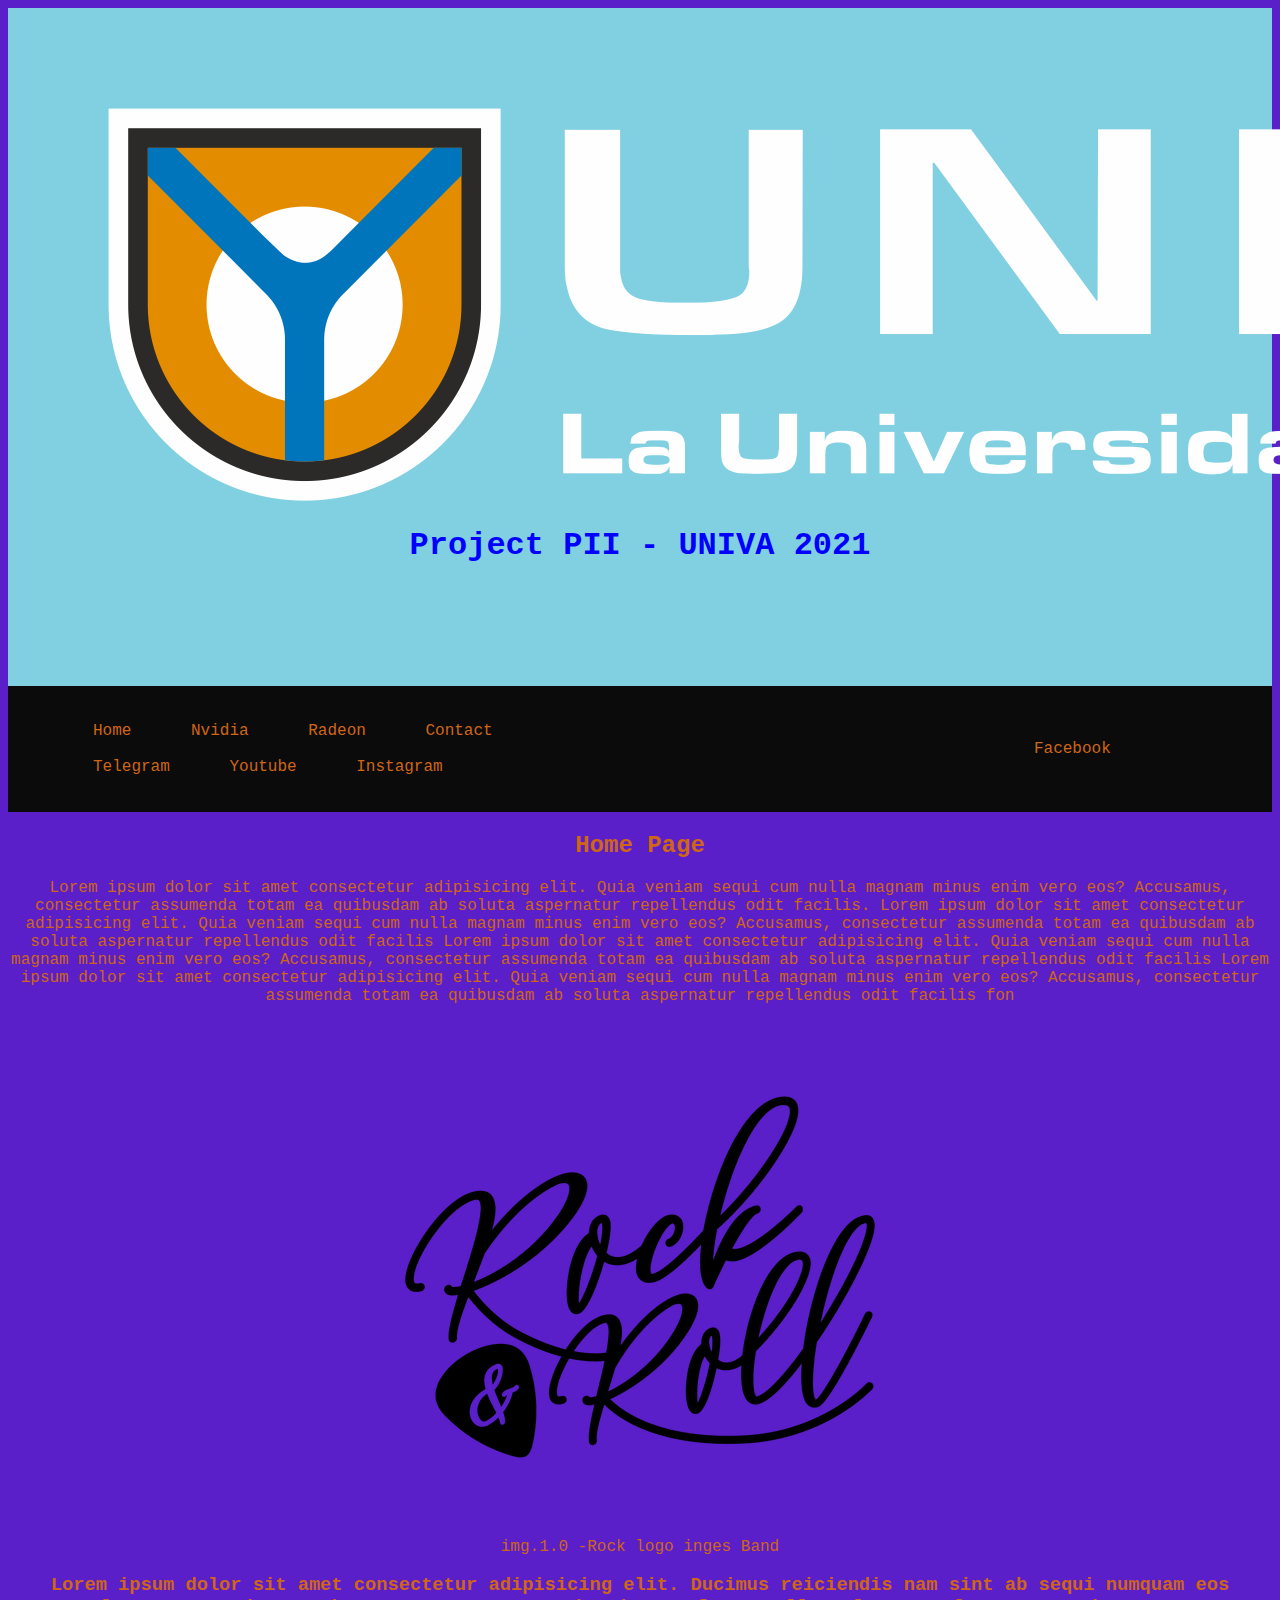
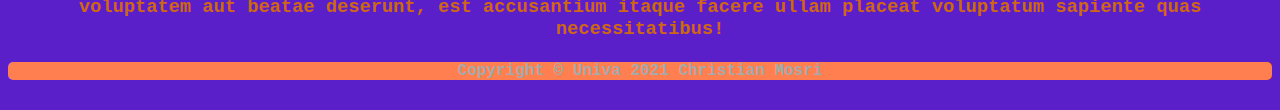
<file: index.html>
<!DOCTYPE html>
<html lang="en">
 
<head>
    <meta charset="UTF-8">
    <title>PII-221-2UNIVA</title>
   <link rel="stylesheet" href="mystyle.css">
    <link rel="preconnect" href="https://fonts.gstatic.com">
<link href="https://fonts.googleapis.com/css2?family=Montserrat:ital,wght@1,500&display=swap" rel="stylesheet">
</head>
<body>
    <header>
        <img src="Imagenes/univa-logo-png.png" alt="logouniva">
        <h1>Project PII - UNIVA 2021</h1>
    </header>
    <nav>
        <ul>
            <li>Home</li>
            <li>Nvidia</li>
            <li>Radeon</li>
            <li>Contact</li>
            &nbsp;&nbsp;&nbsp;&nbsp;&nbsp;&nbsp;&nbsp;&nbsp;&nbsp;&nbsp;&nbsp;&nbsp;&nbsp;&nbsp;&nbsp;&nbsp;&nbsp;&nbsp;&nbsp;&nbsp;&nbsp;&nbsp;&nbsp;&nbsp;&nbsp;&nbsp;&nbsp;&nbsp;&nbsp;&nbsp;&nbsp;&nbsp;&nbsp;&nbsp;&nbsp;&nbsp;&nbsp;&nbsp;&nbsp;&nbsp;&nbsp;&nbsp;&nbsp;&nbsp;&nbsp;&nbsp;&nbsp;&nbsp;&nbsp;&nbsp;&nbsp;&nbsp;&nbsp;&nbsp;&nbsp;&nbsp;&nbsp;&nbsp;&nbsp;&nbsp;&nbsp;&nbsp;&nbsp;&nbsp;&nbsp;&nbsp;&nbsp;&nbsp;&nbsp;&nbsp;&nbsp;&nbsp;&nbsp;&nbsp;&nbsp;&nbsp;&nbsp;&nbsp;&nbsp;&nbsp;&nbsp;&nbsp;&nbsp;&nbsp;&nbsp;&nbsp;&nbsp;&nbsp;&nbsp;&nbsp;&nbsp;&nbsp;&nbsp;&nbsp;&nbsp;&nbsp;&nbsp;
            <li>Facebook</li>
            <li>Telegram</li>
            <li>Youtube</li>
            <li>Instagram</li>
            <div class="redes-sociales">
                      
         </div>             
        </ul>

    </nav>
    <section>
        <div>
            <h2>Home Page</h2>
            <div class="main-text">

            </div>
            <p>Lorem ipsum dolor sit amet consectetur adipisicing elit. Quia veniam sequi cum nulla magnam minus enim vero eos? Accusamus, consectetur assumenda totam ea quibusdam ab soluta aspernatur repellendus odit facilis.
                Lorem ipsum dolor sit amet consectetur adipisicing elit. Quia veniam sequi cum nulla magnam minus enim vero eos? Accusamus, consectetur assumenda totam ea quibusdam ab soluta aspernatur repellendus odit facilis
                Lorem ipsum dolor sit amet consectetur adipisicing elit. Quia veniam sequi cum nulla magnam minus enim vero eos? Accusamus, consectetur assumenda totam ea quibusdam ab soluta aspernatur repellendus odit facilis
                Lorem ipsum dolor sit amet consectetur adipisicing elit. Quia veniam sequi cum nulla magnam minus enim vero eos? Accusamus, consectetur assumenda totam ea quibusdam ab soluta aspernatur repellendus odit facilis
                fon
            </p>
            <figure>
                <img src="Imagenes\Logorock.png" alt="Logorock">
                <figcaption>img.1.0 -Rock logo inges Band</figcaption>
      </figure>
        </div>
        <article id="secondary-text">
        
            <h3>Lorem ipsum dolor sit amet consectetur adipisicing elit. Ducimus reiciendis nam sint ab sequi numquam eos voluptatem aut beatae deserunt, est accusantium itaque facere ullam placeat voluptatum sapiente quas necessitatibus!</h3>
        </article>
    </section>
    <footer>
        <h4>Copyright &copy; Univa 2021 Christian Mosri</h4>
    </footer>
</body>
 
</html>
</file>
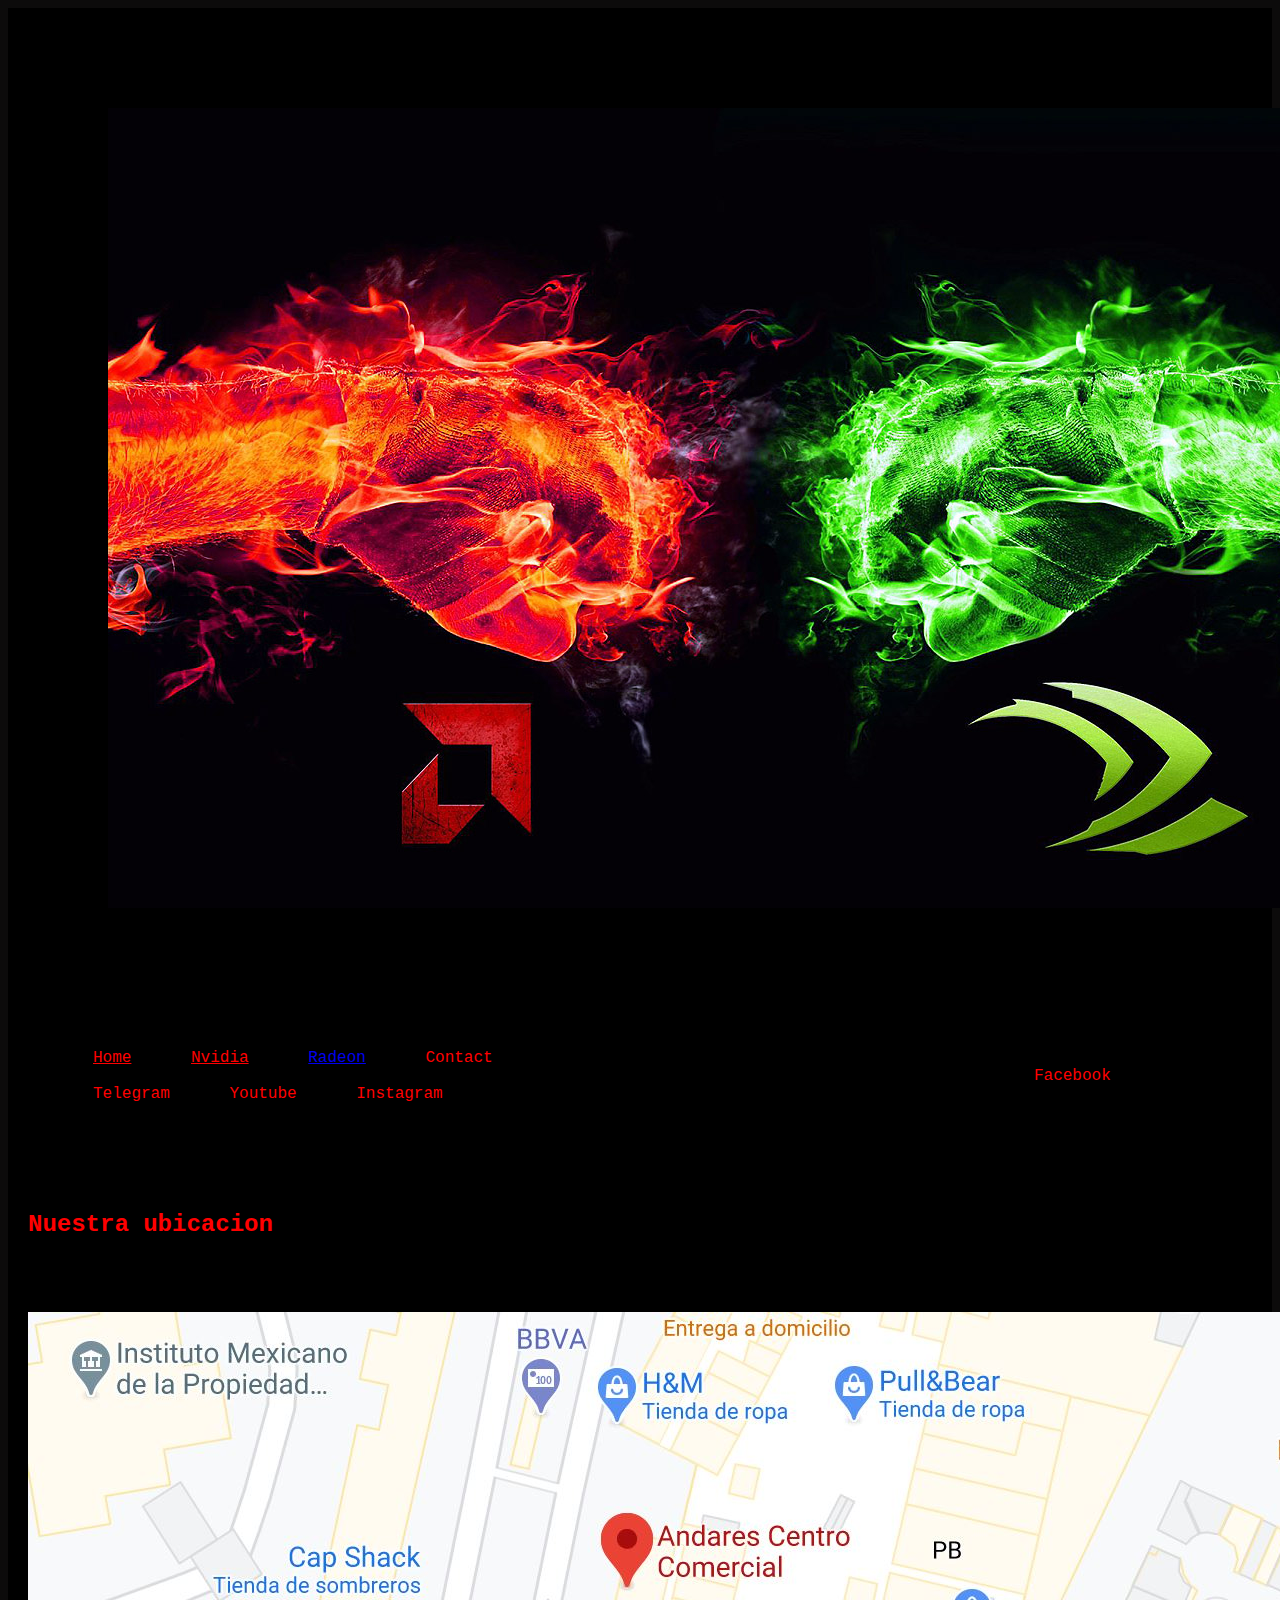
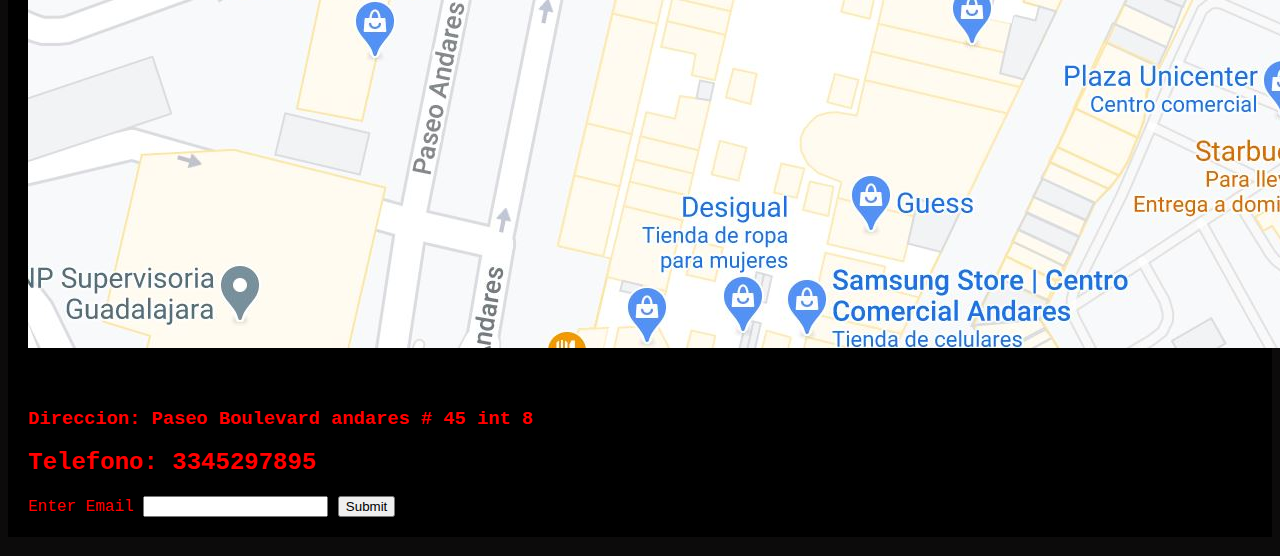
<file: contact.html>
<!DOCTYPE html>
<html lang="en">
<head>
    <meta charset="UTF-8">
    <meta http-equiv="X-UA-Compatible" content="IE=edge">
    <meta name="viewport" content="width=device-width, initial-scale=1.0">
    <link href="contactoStyle.css" rel="stylesheet">
    <title>Document</title>
</head>
<body>
    <header>
        <img src="Imagenes\banner-contacto.png" alt="banner-contacto">
    </header>
    <nav>
        <ul>
            <li> <a href="index.html"style="color:#FF0000;"NOTE>Home</li></a>
            <li><a  href="Nvidia.html"style="color:#FF0000;"NOTE>Nvidia</li></a>
            <li> <a href="radeon.html"style="color:#FF0000);"NOTE>Radeon</li></a>
            <li>Contact</li>
            &nbsp;&nbsp;&nbsp;&nbsp;&nbsp;&nbsp;&nbsp;&nbsp;&nbsp;&nbsp;&nbsp;&nbsp;&nbsp;&nbsp;&nbsp;&nbsp;&nbsp;&nbsp;&nbsp;&nbsp;&nbsp;&nbsp;&nbsp;&nbsp;&nbsp;&nbsp;&nbsp;&nbsp;&nbsp;&nbsp;&nbsp;&nbsp;&nbsp;&nbsp;&nbsp;&nbsp;&nbsp;&nbsp;&nbsp;&nbsp;&nbsp;&nbsp;&nbsp;&nbsp;&nbsp;&nbsp;&nbsp;&nbsp;&nbsp;&nbsp;&nbsp;&nbsp;&nbsp;&nbsp;&nbsp;&nbsp;&nbsp;&nbsp;&nbsp;&nbsp;&nbsp;&nbsp;&nbsp;&nbsp;&nbsp;&nbsp;&nbsp;&nbsp;&nbsp;&nbsp;&nbsp;&nbsp;&nbsp;&nbsp;&nbsp;&nbsp;&nbsp;&nbsp;&nbsp;&nbsp;&nbsp;&nbsp;&nbsp;&nbsp;&nbsp;&nbsp;&nbsp;&nbsp;&nbsp;&nbsp;&nbsp;&nbsp;&nbsp;&nbsp;&nbsp;&nbsp;&nbsp;
            <li>Facebook</li>
            <li>Telegram</li>
            <li>Youtube</li>
            <li>Instagram</li>
            <div class="redes-sociales">
                      
         </div>             
        </ul>

        <section>
            <br><br><br><br><h2>Nuestra ubicacion</h2>
            <br><br><br>
            <img src="Imagenes\locacion.png" alt="locacion">
            <br><br><br>
            <h3>Direccion: Paseo Boulevard andares # 45 int 8 </h3>

    
            <h2>Telefono: 3345297895</h2>
            <form>
                <label>Enter Email</label>
                <input type="email" name="email" id="email"/>
                <input type="submit" name="submit" id="submit"/>
            </form>

        </section>


    </nav>
    
</body>
</html>
</file>
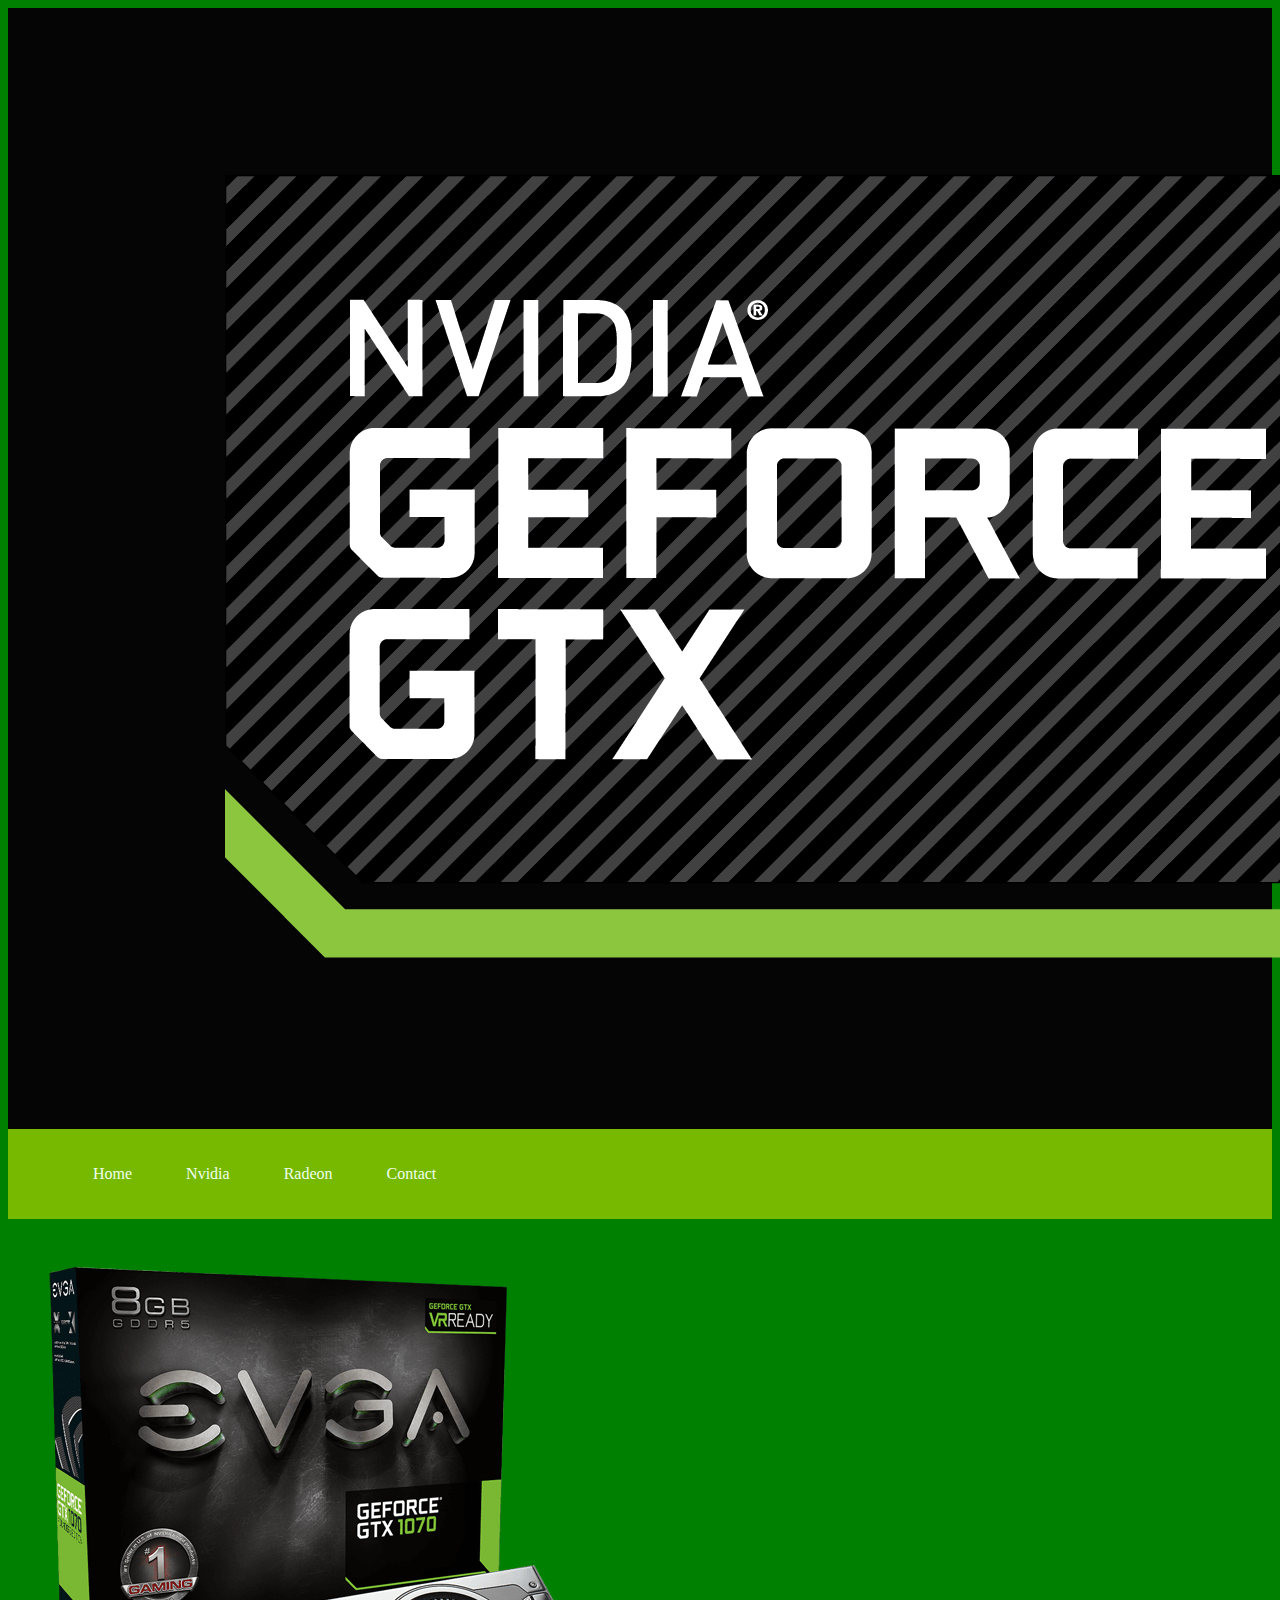
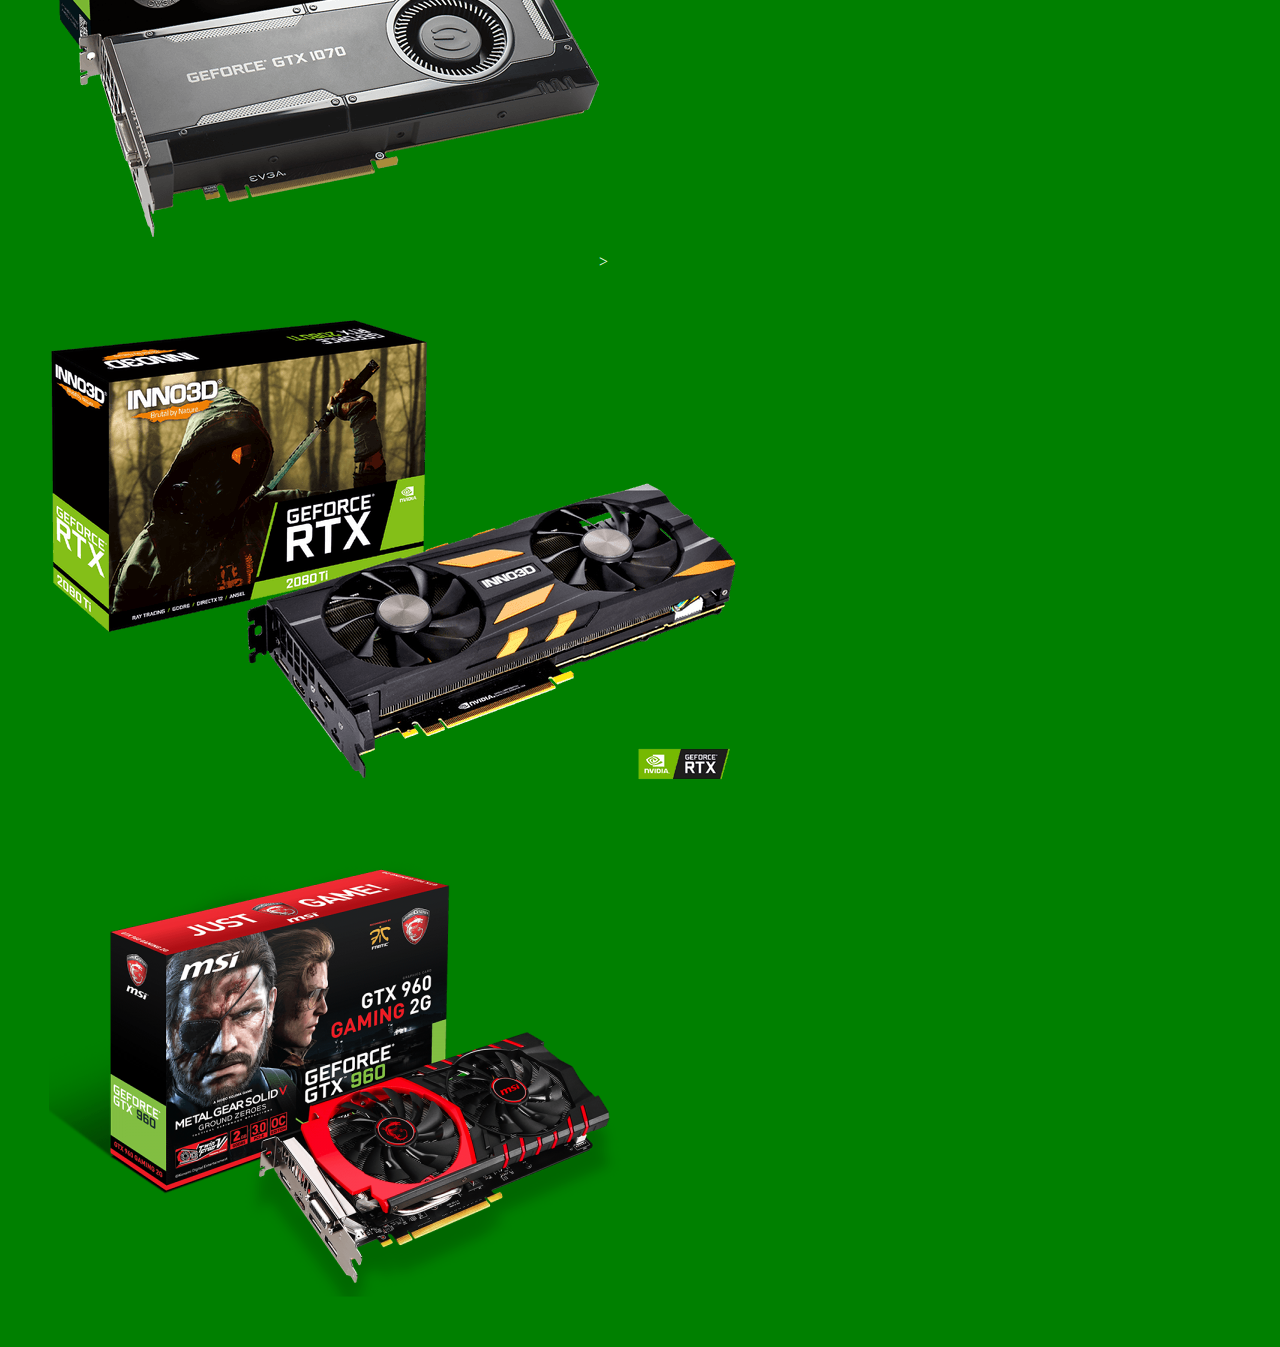
<file: Nvidia.html>
<!DOCTYPE html>
<html lang="en">
    <head>
        <title></title>
        <meta charset="UTF-8">
        <meta name="viewport" content="width=device-width, initial-scale=1">
        <link href="nvidiaStyle.css" rel="stylesheet">
    </head>
    <body>
        <header>
            <img src="Imagenes\nvidia-logo.png" alt="logo-nvidia">
        </header>
    
            <nav>
            <ul>
            <li>Home</li>
            <li>Nvidia</li>
            <li>Radeon</li>
            <li>Contact</li>
             </ul>
             </nav>
            
            <div class="tarjetas-video">
                <ul>
                <p><img src="Imagenes\nivida-1070.png" alt="tarjeta-1070" VSPACE="30">> </p> 
                <p><img src="Imagenes\nvidia-2080.png" alt="tarjeta-2080" VSPACE="30"></p>
                <p><img src="Imagenes\nivida-red.png" alt="tarjeta-red"VSPACE="30"></p>
                </ul>
            </div>
            
            
    </body>
</html>
</file>
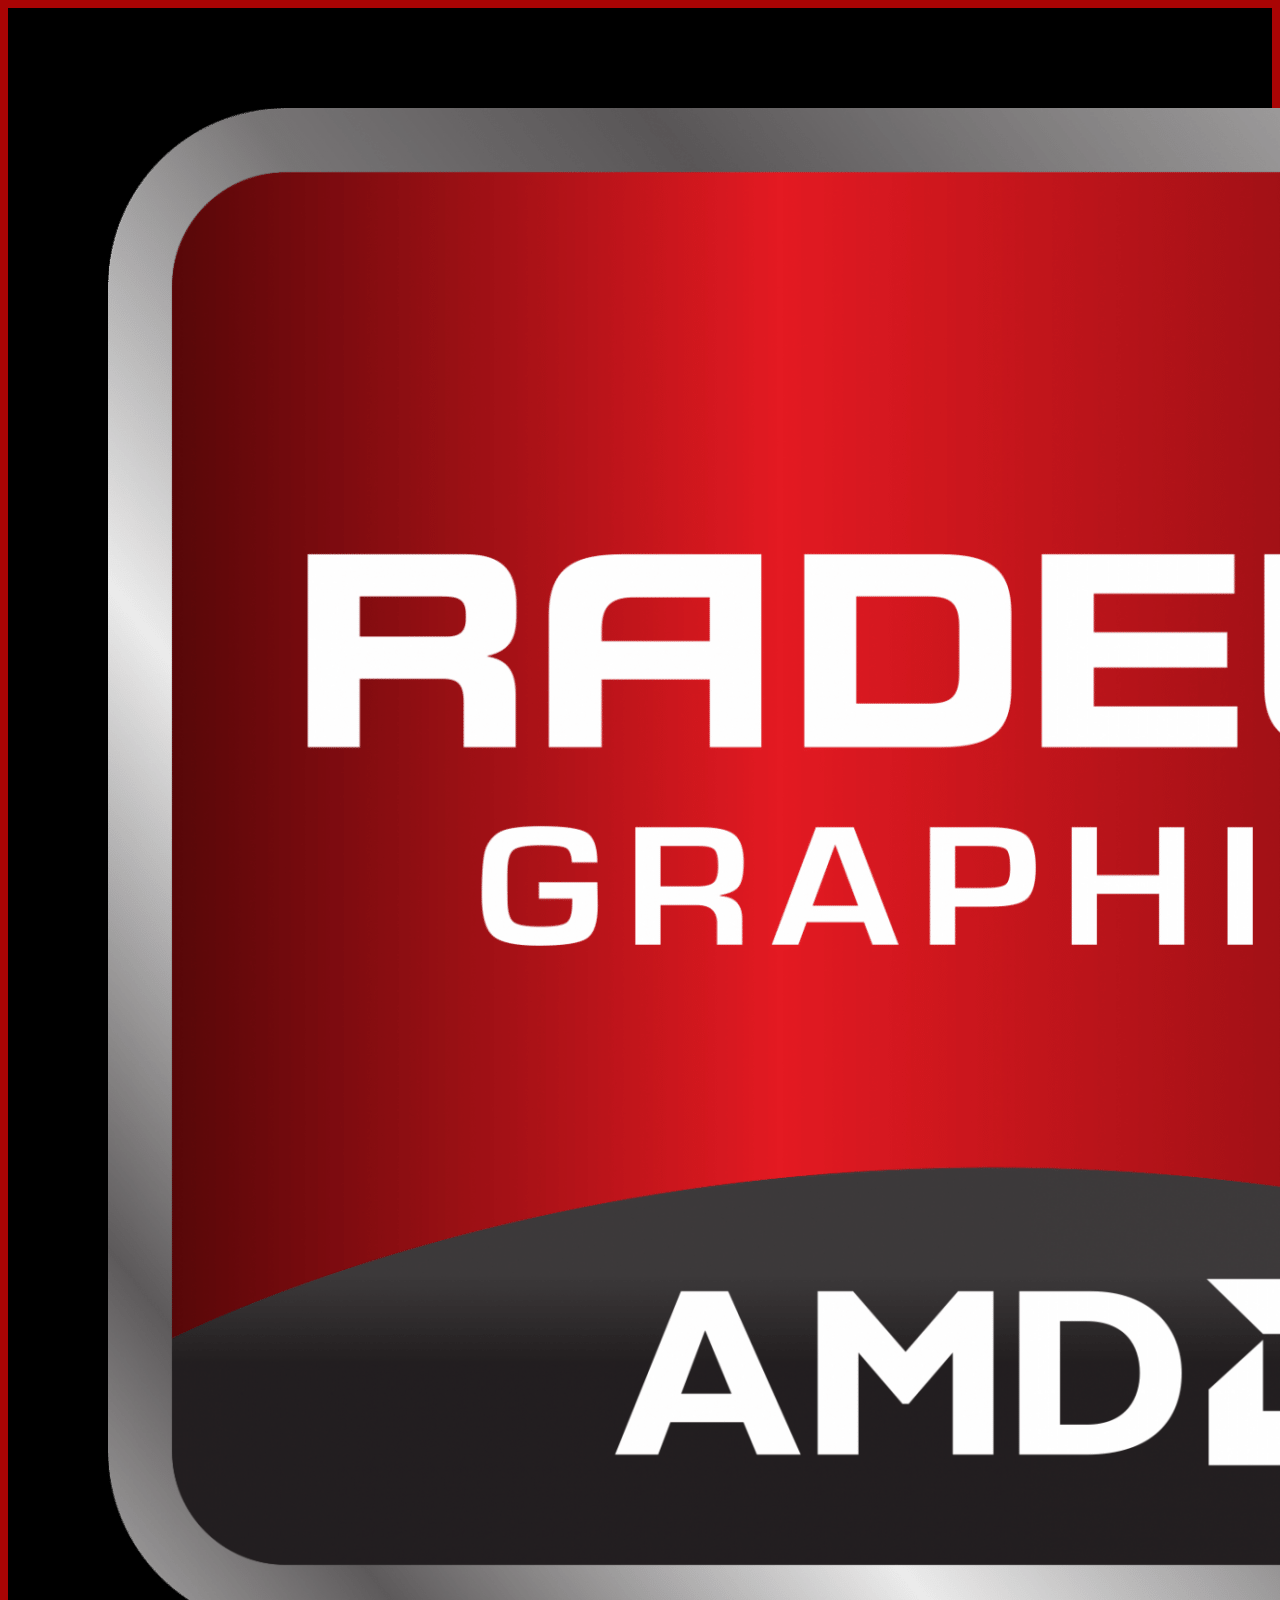
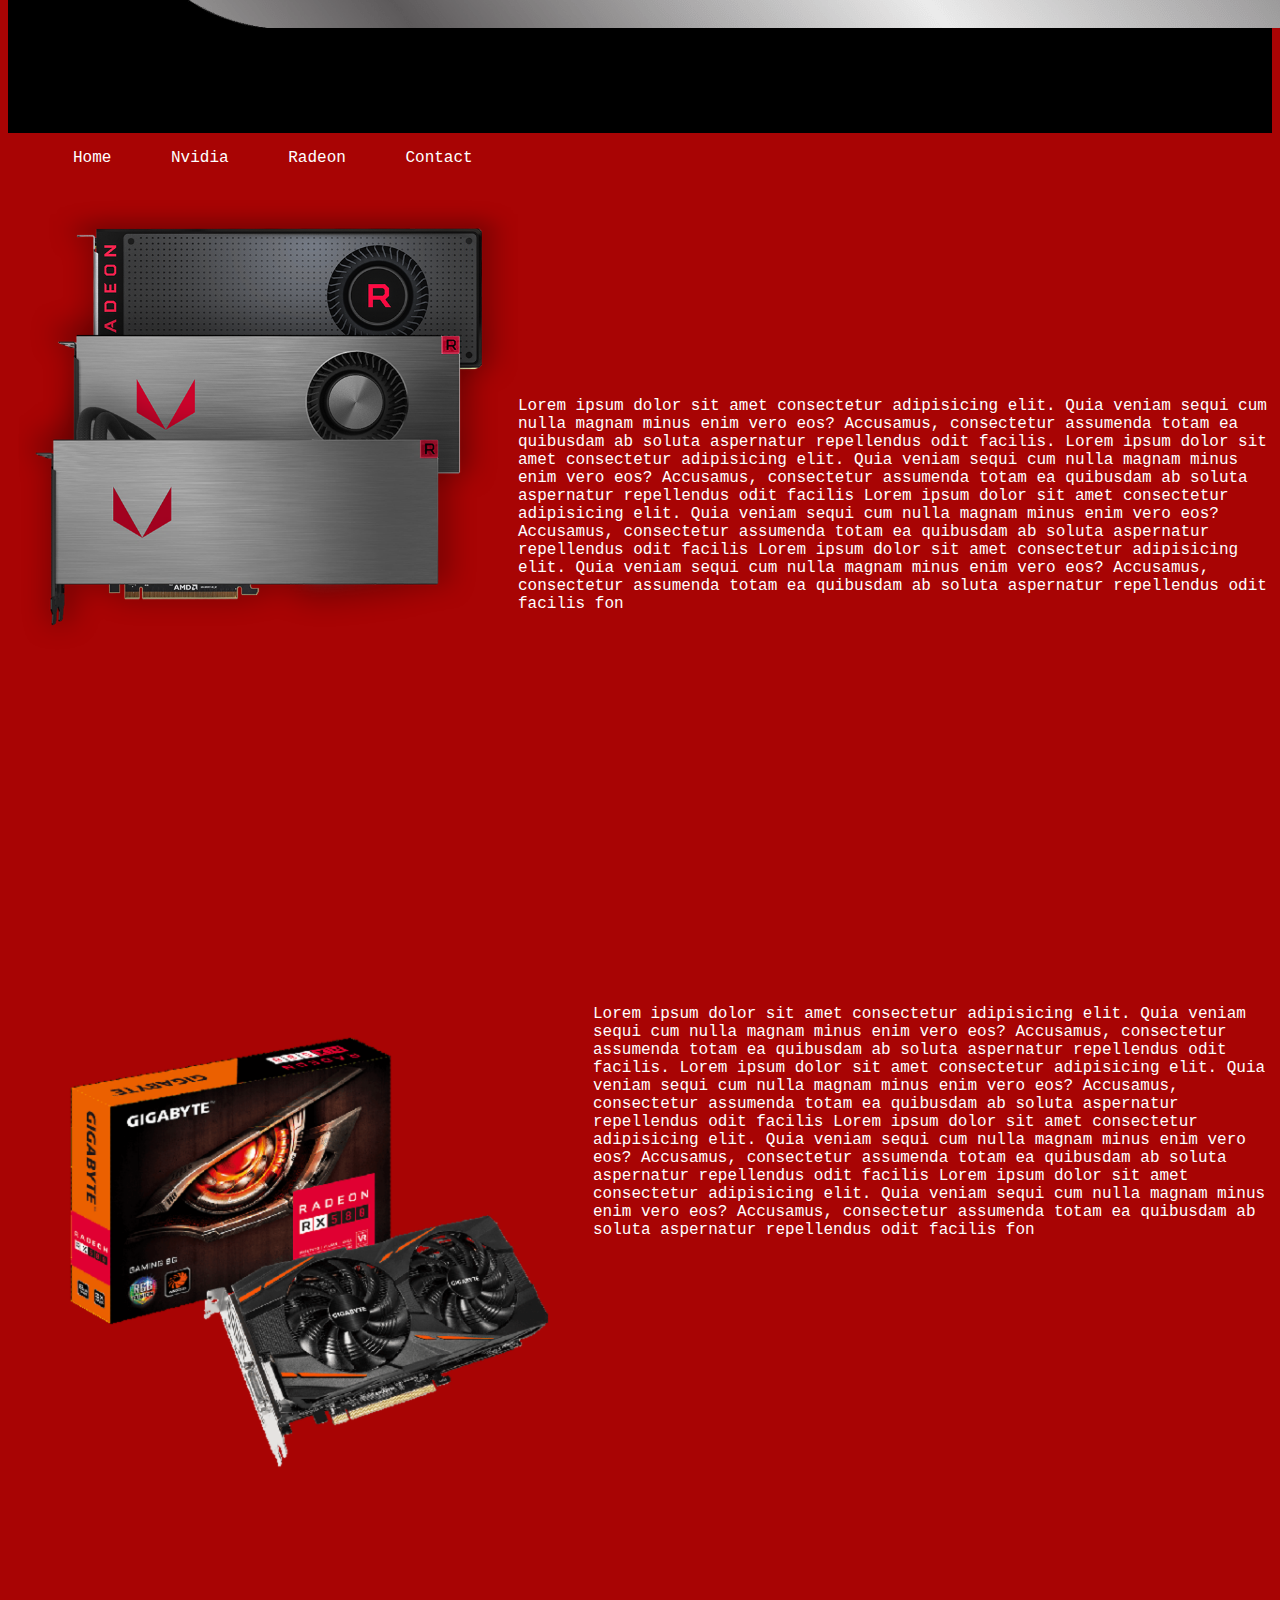
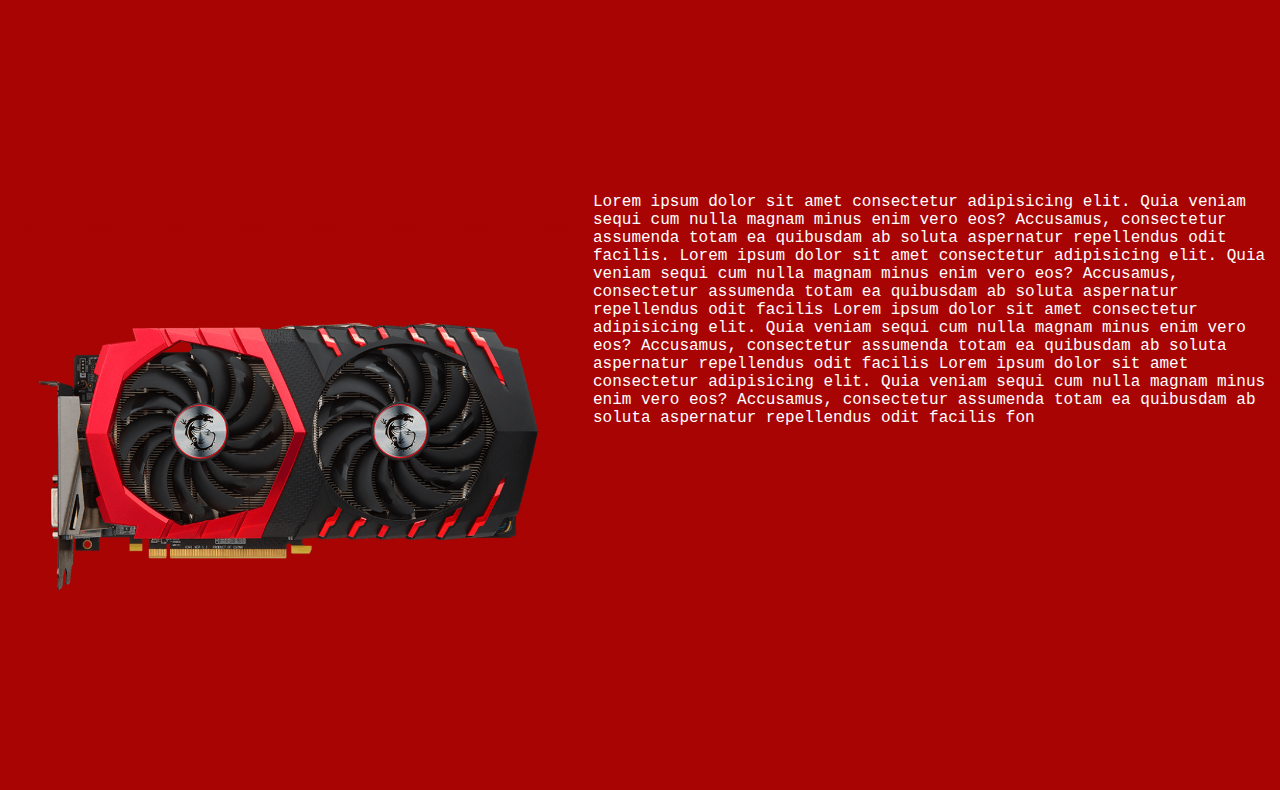
<file: radeon.html>
<!DOCTYPE html>
<html lang="en">
    <head>
        <title></title>
        <meta charset="UTF-8">
        <meta name="viewport" content="width=device-width, initial-scale=1">
        <link href="radeonStyle.css" rel="stylesheet">
    </head>
    <body>
        <header>
            <img src="Imagenes\radeon-logo.png" alt="logo-radeon">
        </header>
    
            <nav>
            <ul>
            <li>Home</li>
            <li>Nvidia</li>
            <li>Radeon</li>
            <li>Contact</li>
             </ul>
             </nav>
            
            <div class="tarjetas-video">
            
                    <div>
                        <p style="float:left" id=radeon-vega> <img src="Imagenes\radeon-vega.png" alt="tarjeta-1070"></p>
                        <br><br><br><br><br><br><br><br><br><br><br>
                    <p>    Lorem ipsum dolor sit amet consectetur adipisicing elit. Quia veniam sequi cum nulla magnam minus enim vero eos? Accusamus, consectetur assumenda totam ea quibusdam ab soluta aspernatur repellendus odit facilis.
                            Lorem ipsum dolor sit amet consectetur adipisicing elit. Quia veniam sequi cum nulla magnam minus enim vero eos? Accusamus, consectetur assumenda totam ea quibusdam ab soluta aspernatur repellendus odit facilis
                            Lorem ipsum dolor sit amet consectetur adipisicing elit. Quia veniam sequi cum nulla magnam minus enim vero eos? Accusamus, consectetur assumenda totam ea quibusdam ab soluta aspernatur repellendus odit facilis
                            Lorem ipsum dolor sit amet consectetur adipisicing elit. Quia veniam sequi cum nulla magnam minus enim vero eos? Accusamus, consectetur assumenda totam ea quibusdam ab soluta aspernatur repellendus odit facilis
                            fon </p>
                   </div>
                   <br><br><br><br><br><br><br><br><br><br><br><br><br><br><br><br><br><br><br><br>
        
                   <div>
                    <p  style="float:left" id= radeon-580><img src="Imagenes\radeon-588.png" alt="tarjeta-2080"></p>
                    
        
                    
                    <p>
                        Lorem ipsum dolor sit amet consectetur adipisicing elit. Quia veniam sequi cum nulla magnam minus enim vero eos? Accusamus, consectetur assumenda totam ea quibusdam ab soluta aspernatur repellendus odit facilis.
                            Lorem ipsum dolor sit amet consectetur adipisicing elit. Quia veniam sequi cum nulla magnam minus enim vero eos? Accusamus, consectetur assumenda totam ea quibusdam ab soluta aspernatur repellendus odit facilis
                            Lorem ipsum dolor sit amet consectetur adipisicing elit. Quia veniam sequi cum nulla magnam minus enim vero eos? Accusamus, consectetur assumenda totam ea quibusdam ab soluta aspernatur repellendus odit facilis
                            Lorem ipsum dolor sit amet consectetur adipisicing elit. Quia veniam sequi cum nulla magnam minus enim vero eos? Accusamus, consectetur assumenda totam ea quibusdam ab soluta aspernatur repellendus odit facilis
                            fon
                    </p>

                   </div>
                   <br><br><br><br><br><br><br><br><br><br><br><br><br><br><br><br><br><br><br><br><br><br><br><br><br><br><br><br><br>
                    

                <div>
                <p style="float:left;"id= radeon-470><img src="Imagenes\radeon-470.png" alt="tarjeta-red"></p>
               <p>
                   
                Lorem ipsum dolor sit amet consectetur adipisicing elit. Quia veniam sequi cum nulla magnam minus enim vero eos? Accusamus, consectetur assumenda totam ea quibusdam ab soluta aspernatur repellendus odit facilis.
                Lorem ipsum dolor sit amet consectetur adipisicing elit. Quia veniam sequi cum nulla magnam minus enim vero eos? Accusamus, consectetur assumenda totam ea quibusdam ab soluta aspernatur repellendus odit facilis
                Lorem ipsum dolor sit amet consectetur adipisicing elit. Quia veniam sequi cum nulla magnam minus enim vero eos? Accusamus, consectetur assumenda totam ea quibusdam ab soluta aspernatur repellendus odit facilis
                Lorem ipsum dolor sit amet consectetur adipisicing elit. Quia veniam sequi cum nulla magnam minus enim vero eos? Accusamus, consectetur assumenda totam ea quibusdam ab soluta aspernatur repellendus odit facilis
                fon

               </p>

            </div> 
            </div>
            
            
    </body>
</html>
</file>
<file: mystyle.css>
body{
    background-color: rgb(91, 31, 202);
    font-family: 'Roboto Mono', monospace;
    color: rgb(206, 102, 22);

}

body > header{
    text-align: center;
    padding: 100px;
    background-color: rgb(129, 208, 226);
    color:blue
}

body > header > image{
    width: 50%;

}

body > nav {
flex: 1;
background-color: rgb(12, 11, 11);
padding: 20px;
}

body >nav > ul {
    list-style: none;
}
body >nav > ul> li{
    display: inline;
    padding: 25px;
}

body >nav > ul> li:hover{
    background-color: darkcyan;
    color: rgb(50, 20, 220);
    font-size: 17px;
    border-radius: 5px;
}
section {
    text-align: center;
}

body > section >div > div.main-text{
    text-align: justify;
    padding-right: 10px;
    padding-left: 10px;
}

article#secondary-text{
    color: rgb(206, 102, 22);
}

footer{
    background-color:coral;
    color:darkgrey;
    text-align: center;
 font:size 5px;
    border-radius:5px;

}

body >nav > ul >div >div.redes-sociales{
    position: absolute;
    position: absolute;
    top: 50px;
    right: 0px;


    
  
}
</file>
<file: contactoStyle.css>
body > header{
    text-align: center;
    padding: 100px;
    background-color:black;
    color:blue
}

body > header > image{
    width: 50%;

}

body{
    background-color: rgb(12, 11, 11);
    font-family: 'Roboto Mono', monospace;
    color: red;

}

body > nav {
    flex: 1;
    background-color:black;
    padding: 20px;
    }
    
    body >nav > ul {
        list-style: none;
    }
    body >nav > ul> li{
        display: inline;
        padding: 25px;
    }
    
    body >nav > ul> li:hover{
        background-color: darkcyan;
        color:#FF0000;
        font-size: 17px;
        border-radius: 5px;
    }
</file>
<file: nvidiaStyle.css>
body > header{
    text-align: left;
    padding: 50px;
    background-color: rgb(5, 5, 5);
    color: black;
}

body > nav {
    flex: 1;
    background-color: #76b900;
    padding: 20px;
    }
    
    body >nav > ul {
        list-style: none;
    }
    body >nav > ul> li{
        display: inline;
        padding: 25px;
    }
    
    body >nav > ul> li:hover{
        background-color: black;
        color: blanchedalmond;
        font-size: 17px;
        border-radius: 5px;
    }

    body >ul >div >div.tarjetas-video{
        display: block;
        margin-left: auto;
        margin-right: auto;
        width: 100px;
        height: auto;
    } 

    body{
        background-color: green;
        color: honeydew;
    }
</file>
<file: radeonStyle.css>
body{
    background-color: rgb(168, 4, 4);
    font-family: 'Roboto Mono', monospace;
    color: white;

}

body > header{
    text-align: center;
    padding: 100px;
    background-color:black;
    color:blue
}

body > header > image{
    width: 50%;

}

body > nav {
flex: 1;
background-color:white
padding: 20px;
}

body >nav > ul {
    list-style: none;
}
body >nav > ul> li{
    display: inline;
    padding: 25px;
}

body >nav > ul> li:hover{
    background-color: whitesmoke;
    color:red;
    font-size: 17px;
    border-radius: 5px;
}
section {
    text-align: center;
}

body > section >div > div.main-text{
    text-align: justify;
    padding-right: 10px;
    padding-left: 10px;
}

article#secondary-text{
    color: rgb(206, 102, 22);
}

footer{
    background-color:coral;
    color:darkgrey;
    text-align: center;
 font:size 5px;
    border-radius:5px;

}

body >nav > ul >div >div.redes-sociales{
    position: absolute;
    position: absolute;
    top: 50px;
    right: 0px;


    
  
}

#radeon-580 img {
    width: 600px;
    margin-left: -15px;
    vertical-align: middle;; 
    }

#radeon-vega img {
    width: 500px;
    position: relative;
    margin-left: 10px;
    vertical-align: middle;
        }

#radeon-470 img{
    width: 600px;
    position: relative;
    margin-left: -15px;
    vertical-align: bottom;
}
</file>
